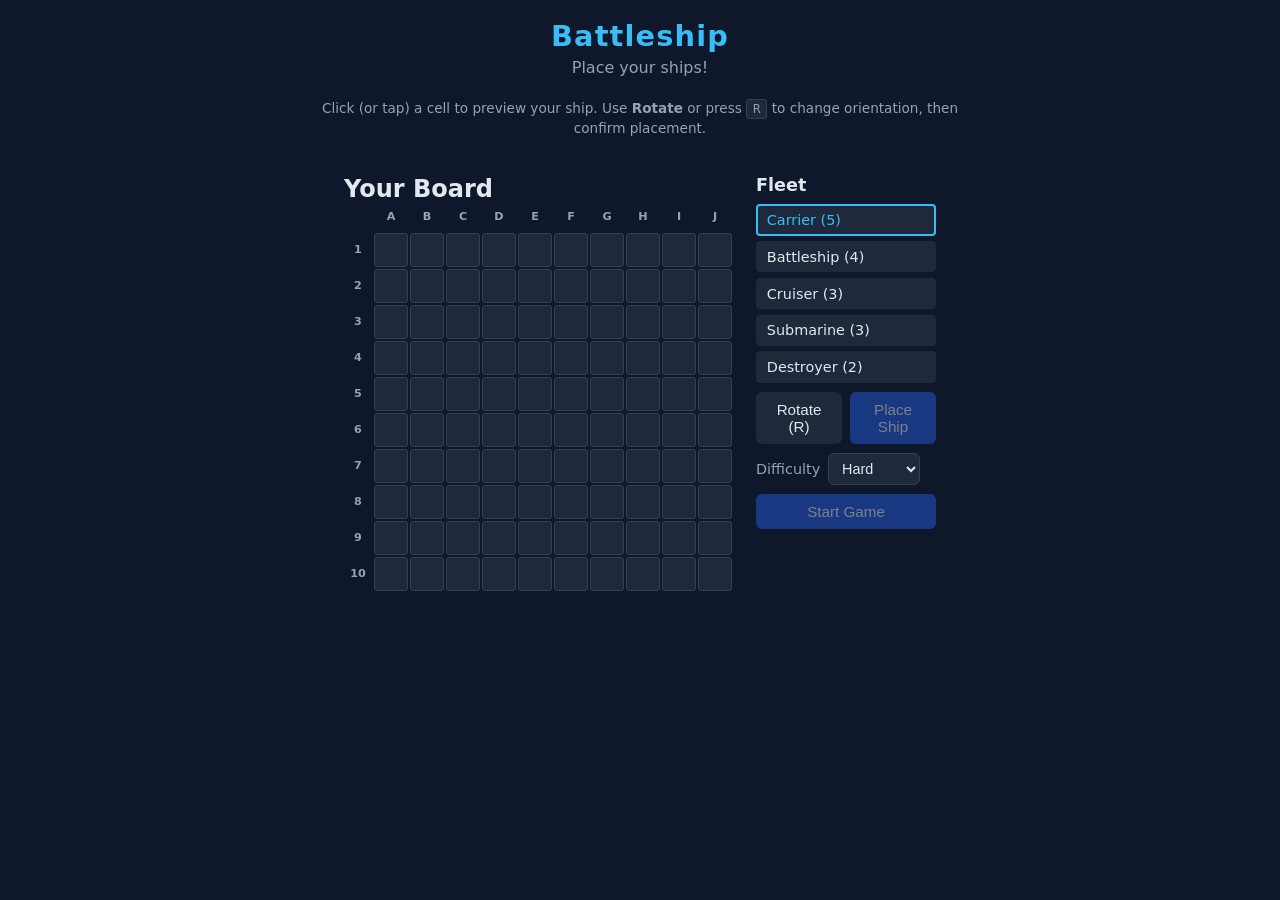
<file: index.html>
<!DOCTYPE html>
<html lang="en">
<head>
  <meta charset="UTF-8" />
  <meta name="viewport" content="width=device-width, initial-scale=1.0" />
  <title>Battleship</title>
  <link rel="stylesheet" href="style.css" />
</head>
<body>
  <header>
    <h1>Battleship</h1>
    <p id="status">Place your ships!</p>
  </header>

  <main id="game-container">
    <!-- Placement phase -->
    <section id="placement-phase">
      <p id="placement-instructions">
        Click (or tap) a cell to preview your ship. Use <strong>Rotate</strong> or press <kbd>R</kbd> to change orientation, then confirm placement.
      </p>
      <div id="placement-board-wrapper">
        <h2>Your Board</h2>
        <div id="placement-grid" class="grid"></div>
      </div>
      <aside id="ship-list">
        <h2>Fleet</h2>
        <ul id="ships-to-place"></ul>
        <div id="placement-controls">
          <button id="rotate-btn" class="btn">Rotate (R)</button>
          <button id="place-btn" class="btn btn-primary" disabled>Place Ship</button>
        </div>
        <div id="difficulty-wrapper">
          <label for="difficulty-select">Difficulty</label>
          <select id="difficulty-select">
            <option value="easy">Easy</option>
            <option value="medium">Medium</option>
            <option value="hard" selected>Hard</option>
          </select>
        </div>
        <button id="start-btn" class="btn btn-primary" disabled>Start Game</button>
      </aside>
      <div id="placement-action-bar" class="hidden">
        <button id="mobile-rotate-btn" class="btn">Rotate Ship</button>
        <button id="mobile-place-btn" class="btn btn-primary">Place Ship Here</button>
      </div>
    </section>

    <!-- Game phase -->
    <section id="game-phase" class="hidden">
      <div id="last-result" class="hidden"></div>
      <div class="game-controls">
        <label class="toggle-label" title="Heatmap shows where the AI thinks your ships are — warm = likely target, cool = ruled out. Ship cells show a colored inset ring.">
          <input type="checkbox" id="heatmap-toggle" />
          <span>Show AI Thinking</span>
        </label>
        <button id="restart-game-btn" class="btn">Restart Game</button>
      </div>
      <div class="board-wrapper">
        <h2>Enemy Waters</h2>
        <div id="ai-grid" class="grid"></div>
      </div>
      <div class="board-wrapper">
        <h2>Your Board</h2>
        <div id="player-grid" class="grid"></div>
      </div>
      <div id="board-legend">
        <span class="legend-item"><span class="legend-swatch"></span>Untried</span>
        <span class="legend-item"><span class="legend-swatch ship"></span>Your Ship</span>
        <span class="legend-item"><span class="legend-swatch hit">✕</span>Hit</span>
        <span class="legend-item"><span class="legend-swatch sunk">✕</span>Sunk</span>
        <span class="legend-item"><span class="legend-swatch miss">•</span>Miss</span>
      </div>
      <div id="message-log">
        <h3>Battle Log</h3>
        <ul id="log-list"></ul>
      </div>
    </section>

    <!-- End screen overlay -->
    <div id="end-screen" class="hidden">
      <div id="end-box">
        <h2 id="end-title"></h2>
        <p id="end-message"></p>
        <div id="match-stats"></div>
        <button id="restart-btn" class="btn btn-primary">Play Again</button>
      </div>
    </div>
  </main>

  <script src="script.js"></script>
</body>
</html>
</file>
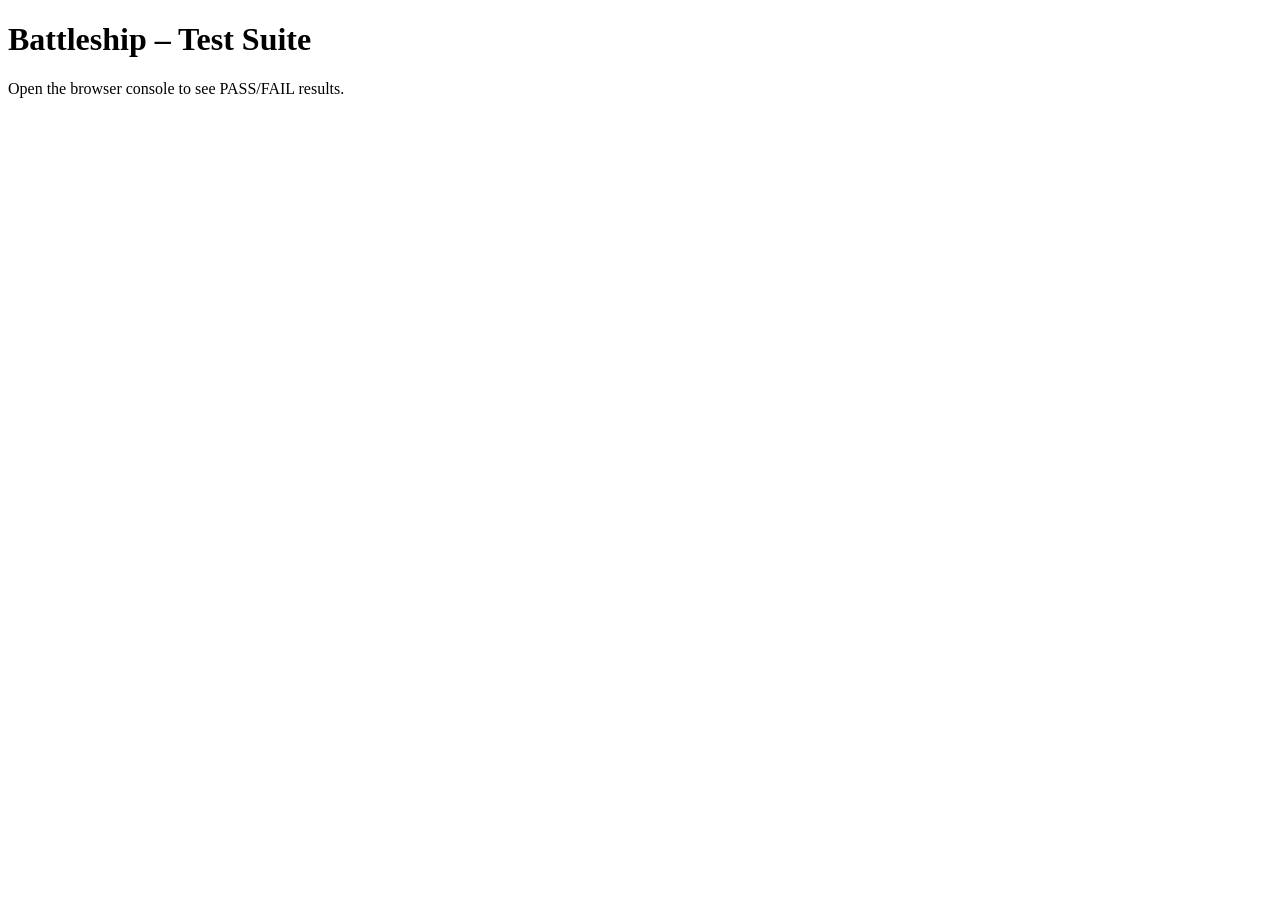
<file: test.html>
<!DOCTYPE html>
<html lang="en">
<head>
  <meta charset="UTF-8" />
  <title>Battleship Tests</title>
</head>
<body>
  <h1>Battleship – Test Suite</h1>
  <p>Open the browser console to see PASS/FAIL results.</p>
  <script>
    // Set test mode flag BEFORE loading script.js to prevent
    // DOMContentLoaded from calling initGame().
    window.__TEST_MODE__ = true;
  </script>
  <script src="script.js"></script>
  <script src="test.js"></script>
</body>
</html>
</file>
<file: style.css>
/* ── Palette ─────────────────────────────────────────── */
:root {
  --bg:        #0f172a;
  --surface:   #1e293b;
  --border:    #334155;
  --text:      #e2e8f0;
  --muted:     #94a3b8;
  --accent:    #38bdf8;
  --hit:       #f87171;
  --miss:      #64748b;
  --sunk:      #991b1b;
  --ship:      #3b82f6;
  --ghost-ok:  rgba(56,189,248,0.35);
  --ghost-bad: rgba(239,68,68,0.35);
  --btn:       #2563eb;
  --btn-hover: #1d4ed8;
}

/* ── Reset & base ───────────────────────────────────── */
*, *::before, *::after { box-sizing: border-box; margin: 0; padding: 0; }
body {
  font-family: system-ui, -apple-system, 'Segoe UI', Roboto, sans-serif;
  background: var(--bg);
  color: var(--text);
  min-height: 100vh;
  display: flex;
  flex-direction: column;
  align-items: center;
}

/* ── Header ─────────────────────────────────────────── */
header {
  text-align: center;
  padding: 1.2rem 1rem 0.6rem;
}
header h1 {
  font-size: 1.8rem;
  letter-spacing: 0.04em;
  color: var(--accent);
}
#status {
  margin-top: 0.3rem;
  font-size: 1rem;
  color: var(--muted);
  min-height: 1.4em;
}

/* ── Buttons ────────────────────────────────────────── */
.btn {
  padding: 0.55rem 1.2rem;
  touch-action: manipulation;
  border: none;
  border-radius: 6px;
  font-size: 0.95rem;
  cursor: pointer;
  background: var(--surface);
  color: var(--text);
  transition: background 0.15s;
}
.btn:hover { background: var(--border); }
.btn-primary { background: var(--btn); color: #fff; }
.btn-primary:hover { background: var(--btn-hover); }
.btn-primary:disabled { opacity: 0.45; cursor: default; }

/* ── Main container ─────────────────────────────────── */
#game-container {
  width: 100%;
  max-width: 900px;
  padding: 0.5rem 1rem 2rem;
}

/* ── Game controls (toggle + restart) ────────────────── */
.game-controls {
  display: flex;
  align-items: center;
  justify-content: center;
  gap: 1.5rem;
  margin-bottom: 1rem;
  flex-wrap: wrap;
  width: 100%;
}
.toggle-label {
  display: flex;
  align-items: center;
  gap: 0.4rem;
  font-size: 0.9rem;
  color: var(--muted);
  cursor: pointer;
}
.toggle-label input[type="checkbox"] {
  width: 16px;
  height: 16px;
  accent-color: var(--accent);
}

/* ── Placement phase ────────────────────────────────── */
#placement-phase {
  display: flex;
  gap: 1.5rem;
  justify-content: center;
  flex-wrap: wrap;
}
#placement-board-wrapper { flex: 0 0 auto; }
#ship-list {
  flex: 0 0 180px;
  display: flex;
  flex-direction: column;
  gap: 0.6rem;
}
#ship-list h2 { font-size: 1.1rem; }
#ships-to-place {
  list-style: none;
  display: flex;
  flex-direction: column;
  gap: 0.35rem;
}
#ships-to-place li {
  padding: 0.35rem 0.55rem;
  border-radius: 4px;
  font-size: 0.9rem;
  background: var(--surface);
  border: 2px solid transparent;
  transition: border-color 0.15s;
}
#ships-to-place li.current {
  border-color: var(--accent);
  color: var(--accent);
}
#ships-to-place li.placed {
  opacity: 0.45;
  text-decoration: line-through;
}
#placement-controls {
  display: flex;
  gap: 0.5rem;
}
#placement-controls .btn {
  flex: 1;
}
#place-btn:disabled {
  opacity: 0.45;
  cursor: default;
}
#difficulty-wrapper {
  display: flex;
  align-items: center;
  gap: 0.5rem;
}
#difficulty-wrapper label {
  font-size: 0.9rem;
  color: var(--muted);
}
#difficulty-select {
  padding: 0.35rem 0.55rem;
  border-radius: 6px;
  border: 1px solid var(--border);
  background: var(--surface);
  color: var(--text);
  font-size: 0.9rem;
  cursor: pointer;
}
#difficulty-select:focus {
  outline: 2px solid var(--accent);
  outline-offset: 1px;
}

/* ── Game phase ─────────────────────────────────────── */
#game-phase {
  display: flex;
  gap: 2rem;
  justify-content: center;
  flex-wrap: wrap;
}
.board-wrapper { text-align: center; }
.board-wrapper h2 {
  font-size: 1rem;
  margin-bottom: 0.4rem;
  color: var(--muted);
}

/* ── Grid ───────────────────────────────────────────── */
.grid {
  display: inline-grid;
  grid-template-columns: 28px repeat(10, 34px);
  grid-template-rows: 28px repeat(10, 34px);
  gap: 2px;
  user-select: none;
  -webkit-user-select: none;
}
.grid .header-cell {
  display: flex;
  align-items: center;
  justify-content: center;
  font-size: 0.7rem;
  font-weight: 600;
  color: var(--muted);
}
.grid .cell {
  width: 34px;
  height: 34px;
  background: var(--surface);
  border: 1px solid var(--border);
  border-radius: 3px;
  cursor: pointer;
  touch-action: manipulation;
  -webkit-tap-highlight-color: transparent;
  position: relative;
  transition: background 0.12s;
}
.grid .cell:hover { background: #283348; }
.grid .cell.ship    { background: var(--ship); }
.grid .cell.hit     { background: var(--hit); }
.grid .cell.miss    { background: var(--miss); }
.grid .cell.sunk    { background: var(--sunk); }
.grid .cell.ghost-ok  { background: var(--ghost-ok); }
.grid .cell.ghost-bad { background: var(--ghost-bad); }

/* hit/miss markers */
.grid .cell.hit::after,
.grid .cell.sunk::after {
  content: '\2715';
  position: absolute;
  inset: 0;
  display: flex;
  align-items: center;
  justify-content: center;
  font-size: 1.1rem;
  color: #fff;
  font-weight: 700;
}
.grid .cell.miss::after {
  content: '\2022';
  position: absolute;
  inset: 0;
  display: flex;
  align-items: center;
  justify-content: center;
  font-size: 1.4rem;
  color: #cbd5e1;
}

/* ── Board legend ───────────────────────────────────── */
#board-legend {
  display: flex;
  flex-wrap: wrap;
  gap: 0.6rem 1.2rem;
  justify-content: center;
  width: 100%;
  margin: 0.75rem 0 0.25rem;
  font-size: 0.8rem;
  color: var(--muted);
}
.legend-item {
  display: flex;
  align-items: center;
  gap: 0.4rem;
}
.legend-swatch {
  width: 18px;
  height: 18px;
  border-radius: 3px;
  border: 1px solid var(--border);
  background: var(--surface);
  flex-shrink: 0;
  display: flex;
  align-items: center;
  justify-content: center;
  font-size: 0.7rem;
  font-weight: 700;
  color: var(--text);
  line-height: 1;
}
.legend-swatch.ship { background: var(--ship); }
.legend-swatch.hit  { background: var(--hit); }
.legend-swatch.sunk { background: var(--sunk); }
.legend-swatch.miss { background: var(--miss); }

/* ── Last result banner (mobile only) ──────────────── */
#last-result {
  width: 100%;
  text-align: center;
  font-weight: 700;
  font-size: 1rem;
  padding: 0.5rem 1rem;
  border-radius: 6px;
  background: var(--surface);
}
#last-result.result-hit  { color: var(--hit); }
#last-result.result-miss { color: var(--muted); }
#last-result.result-sunk { color: #fbbf24; }
@media (min-width: 601px) {
  #last-result { display: none !important; }
}

/* ── Placement instructions ─────────────────────────── */
#placement-instructions {
  width: 100%;
  max-width: 680px;
  text-align: center;
  font-size: 0.85rem;
  color: var(--muted);
  margin-bottom: 0.75rem;
  line-height: 1.5;
}
#placement-instructions kbd {
  padding: 0.1rem 0.35rem;
  border-radius: 3px;
  border: 1px solid var(--border);
  background: var(--surface);
  font-family: inherit;
  font-size: 0.85em;
}

/* ── Placement floating action bar (mobile only) ────── */
#placement-action-bar {
  display: none;
}

/* ── Animations ─────────────────────────────────────── */
@keyframes hit-flash {
  0% { transform: scale(1.3); box-shadow: 0 0 12px var(--hit); }
  100% { transform: scale(1); box-shadow: none; }
}
@keyframes miss-flash {
  0% { transform: scale(1.15); opacity: 0.6; }
  100% { transform: scale(1); opacity: 1; }
}
@keyframes sunk-flash {
  0% { transform: scale(1.2); box-shadow: 0 0 18px var(--sunk); }
  50% { box-shadow: 0 0 8px var(--sunk); }
  100% { transform: scale(1); box-shadow: none; }
}
.grid .cell.anim-hit  { animation: hit-flash 0.35s ease-out; }
.grid .cell.anim-miss { animation: miss-flash 0.3s ease-out; }
.grid .cell.anim-sunk { animation: sunk-flash 0.5s ease-out; }

/* ── Message log ────────────────────────────────────── */
#message-log {
  width: 100%;
  max-width: 400px;
  margin: 1rem auto 0;
  flex-basis: 100%;
}
#message-log h3 {
  font-size: 0.85rem;
  color: var(--muted);
  margin-bottom: 0.3rem;
}
#log-list {
  list-style: none;
  max-height: 160px;
  overflow-y: auto;
  background: var(--surface);
  border-radius: 6px;
  padding: 0.4rem 0.6rem;
  font-size: 0.8rem;
  color: var(--text);
}
#log-list li {
  padding: 0.2rem 0;
  border-bottom: 1px solid var(--border);
}
#log-list li:last-child { border-bottom: none; }
#log-list li.log-hit { color: var(--hit); }
#log-list li.log-miss { color: var(--muted); }
#log-list li.log-sunk { color: #fbbf24; }

/* ── End screen ─────────────────────────────────────── */
#end-screen {
  position: fixed;
  inset: 0;
  background: rgba(0,0,0,0.7);
  display: flex;
  align-items: center;
  justify-content: center;
  z-index: 100;
}
#end-box {
  background: var(--surface);
  padding: 2rem 2.5rem;
  border-radius: 12px;
  text-align: center;
  max-width: 360px;
}
#end-title {
  font-size: 1.6rem;
  margin-bottom: 0.5rem;
}
#end-message {
  color: var(--muted);
  margin-bottom: 1rem;
}
#match-stats {
  margin-bottom: 1.2rem;
  font-family: 'Courier New', Courier, monospace;
  font-size: 0.85rem;
  line-height: 1.6;
}
.stat-row {
  padding: 0.2rem 0;
}
.stat-player {
  color: var(--ship);
}
.stat-ai {
  color: var(--hit);
}

/* ── Utility ────────────────────────────────────────── */
.hidden { display: none !important; }

/* ── Responsive: stack boards on narrow viewports ───── */
@media (max-width: 600px) {
  #game-phase {
    flex-direction: column;
    align-items: center;
  }
  #placement-phase {
    flex-direction: column;
    align-items: center;
  }
  #ship-list {
    flex: 0 0 auto;
    width: 100%;
    max-width: 340px;
  }
  .grid {
    grid-template-columns: 24px repeat(10, 28px);
    grid-template-rows: 24px repeat(10, 28px);
  }
  .grid .cell { width: 28px; height: 28px; }
  .game-controls {
    flex-direction: column;
    gap: 0.8rem;
  }
  .game-controls .btn {
    min-height: 44px;
    font-size: 1rem;
    width: 100%;
    max-width: 280px;
  }
  .toggle-label {
    min-height: 44px;
    font-size: 1rem;
  }
  .toggle-label input[type="checkbox"] {
    width: 20px;
    height: 20px;
  }
  #placement-controls .btn {
    min-height: 44px;
    font-size: 1rem;
  }
  #message-log { max-width: 100%; }
  #placement-phase {
    padding-bottom: 100px;
  }
  #placement-action-bar {
    position: fixed;
    bottom: 0;
    left: 0;
    right: 0;
    padding: 1rem;
    background: var(--surface);
    display: flex;
    gap: 1rem;
    justify-content: center;
    z-index: 50;
    border-top: 1px solid var(--border);
  }
  #placement-action-bar.hidden {
    display: none;
  }
  #placement-action-bar .btn {
    min-height: 52px;
    font-size: 1.1rem;
    flex: 1;
    max-width: 200px;
  }
  #log-list {
    font-size: 0.875rem;
  }
  #message-log h3 {
    font-size: 0.95rem;
  }
}

/* ── Tighter mobile: larger touch targets ──────────── */
@media (max-width: 400px) {
  .grid {
    grid-template-columns: 26px repeat(10, 32px);
    grid-template-rows: 26px repeat(10, 32px);
  }
  .grid .cell { width: 32px; height: 32px; }
  #game-container {
    padding: 0.5rem 0.5rem 2rem;
  }
}
</file>
